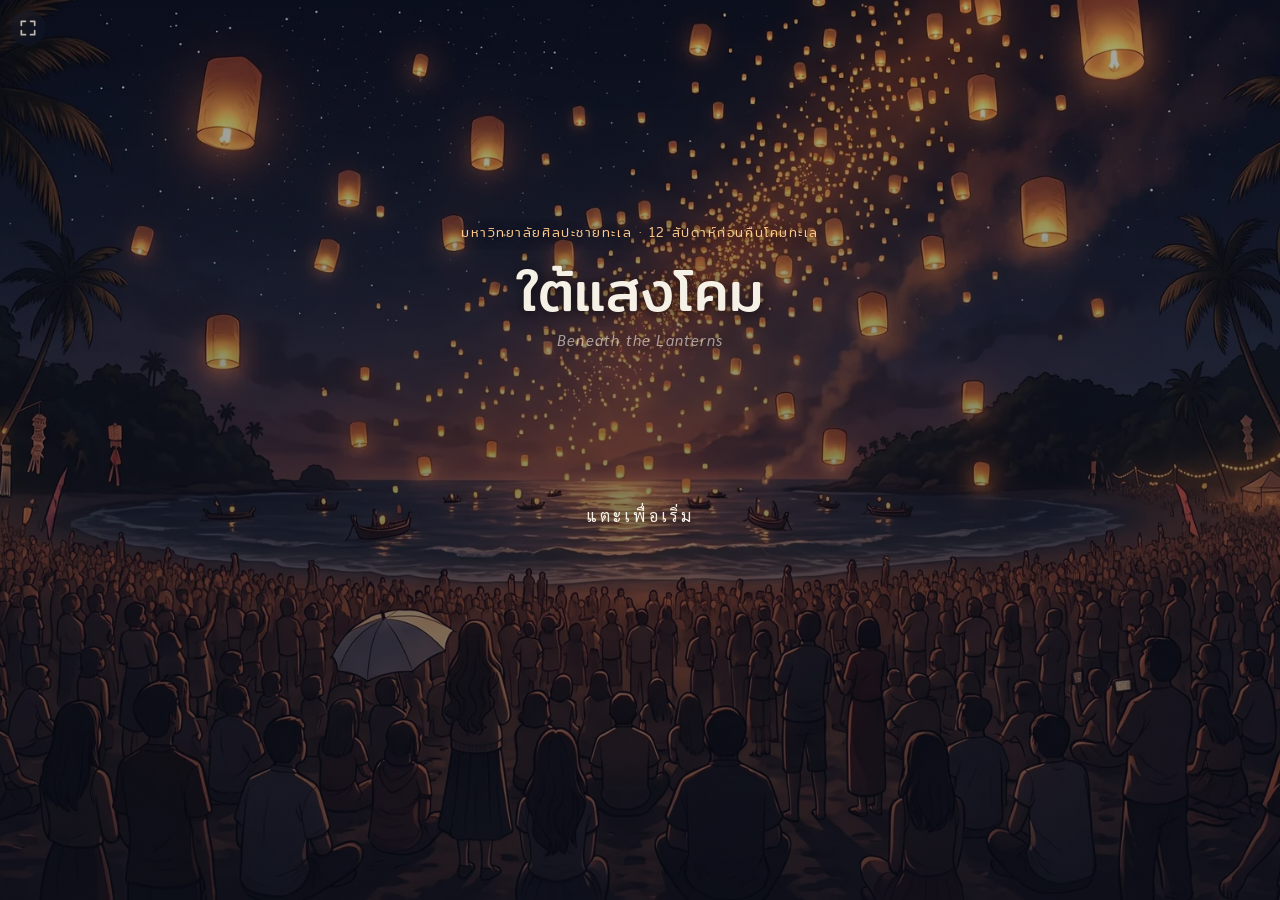
<file: index.html>
<!doctype html>
<html lang="th">
<head>
<meta charset="utf-8">
<meta name="viewport" content="width=device-width,initial-scale=1,viewport-fit=cover">
<meta name="theme-color" content="#141a2b">
<title>ใต้แสงโคม</title>
<link rel="preconnect" href="https://fonts.googleapis.com">
<link rel="preconnect" href="https://fonts.gstatic.com" crossorigin>
<link href="https://fonts.googleapis.com/css2?family=Itim&family=Mitr:wght@300;400;500&family=Sarabun:ital,wght@0,400;0,500;0,600;1,400&display=swap" rel="stylesheet">
<link rel="stylesheet" href="css/style.css">
</head>
<body>
<div id="game">
  <div id="bg" class="layer"></div>
  <div id="sprites" class="layer"></div>
  <div id="cg" class="layer hidden"></div>
  <div id="fx" class="layer"></div>

  <div id="titlecard" class="hidden"></div>

  <div id="textbox" class="hidden">
    <div id="namebox" class="hidden"></div>
    <div id="text"></div>
  </div>
  <div id="choices" class="hidden"></div>

  <div id="quick" class="hidden">
    <button id="q-auto">อัตโนมัติ</button>
    <button id="q-skip">ข้าม</button>
    <button id="q-log">ย้อนอ่าน</button>
    <button id="q-save">บันทึก</button>
    <button id="q-load">โหลด</button>
    <button id="q-menu">เมนู</button>
  </div>

  <div id="planner" class="screen hidden"></div>
  <div id="ending" class="screen hidden"></div>
  <div id="title" class="screen"></div>
  <div id="toast"></div>
</div>

<script src="js/data.js"></script>
<script src="js/parser.js"></script>
<script src="story/main_act1.js"></script>
<script src="story/main_act2.js"></script>
<script src="story/main_act3.js"></script>
<script src="story/route_baibua.js"></script>
<script src="story/route_nina.js"></script>
<script src="story/route_prang.js"></script>
<script src="story/route_mintra.js"></script>
<script src="story/route_fasai.js"></script>
<script src="story/dates.js"></script>
<script src="story/weeks.js"></script>
<script src="story/visits.js"></script>
<script src="story/activities.js"></script>
<script src="story/cram.js"></script>
<script src="js/audio.js"></script>
<script src="js/preload.js"></script>
<script src="js/engine.js"></script>
<script src="js/schedule.js"></script>
<script src="js/ui.js"></script>
</body>
</html>
</file>
<file: css/style.css>
:root {
  --ink: #1d2233;
  --night: #141a2b;
  --paper: #f6f1e6;
  --paper-2: #ebe3d1;
  --sea: #6fa8bf;
  --lantern: #e9a24f;
  --muted: #7b7f8e;
  --fs: 1;
  --body: 'Sarabun', 'Noto Sans Thai', system-ui, sans-serif;
  --head: 'Mitr', 'Sarabun', system-ui, sans-serif;
  --hand: 'Itim', 'Mitr', system-ui, sans-serif;
}
* { box-sizing: border-box; -webkit-tap-highlight-color: transparent; }
html, body { margin: 0; height: 100%; background: #000; overflow: hidden; }
body { font-family: var(--body); color: var(--ink); }
button { font-family: inherit; cursor: pointer; }
.hidden { display: none !important; }

#game { position: fixed; inset: 0; overflow: hidden; background: var(--night); user-select: none; }
.layer { position: absolute; inset: 0; }

#game img { opacity: 0; transition: opacity .35s; }
#game img.ok { opacity: 1; }

/* พื้นหลัง */
#bg img, #cg img { position: absolute; inset: 0; width: 100%; height: 100%; object-fit: cover; }
.bg-ph { position: absolute; inset: 0; }
.ph-label { position: absolute; top: 14px; left: 16px; font: 500 12px var(--head); color: rgba(255,255,255,.75);
  background: rgba(0,0,0,.25); padding: 4px 10px; border-radius: 99px; letter-spacing: .02em; }
#game.ingame .ph-label { top: 56px; }

/* ตัวละคร */
#sprites { pointer-events: none; }
.sprite { position: absolute; bottom: 0; height: 88%; width: min(46vh, 48vw); transform: translateX(-50%);
  transition: left .35s ease, opacity .3s, filter .25s; }
.sprite.enter { opacity: 0; }
.sprite.dim { filter: brightness(.62) saturate(.8); }
.sprite img { position: absolute; bottom: 0; left: 50%; transform: translateX(-50%); height: 100%; width: auto; max-width: none; }
.spr-ph { position: absolute; inset: 0; display: flex; flex-direction: column; align-items: center; justify-content: flex-end; }
.spr-head { width: 34%; aspect-ratio: 1; border-radius: 50%; background: var(--c); opacity: .85; margin-bottom: -4%; z-index: 1; }
.spr-body { width: 64%; height: 58%; border-radius: 46% 46% 0 0; background: linear-gradient(180deg, var(--c), rgba(0,0,0,.35)); opacity: .85; }
.spr-ph span { position: absolute; bottom: 36%; font: 500 15px var(--head); color: #fff; text-shadow: 0 1px 4px rgba(0,0,0,.6); text-align: center; }
.spr-ph small { display: block; font: 400 11px var(--body); opacity: .8; }

/* CG */
#cg { z-index: 2; }
.cg-ph { position: absolute; inset: 0; display: flex; flex-direction: column; align-items: center; justify-content: center; gap: 6px;
  background: radial-gradient(ellipse at 50% 40%, #3a4566, #121626 70%); color: #f6f1e6; }
.cg-ph span { font: 500 12px var(--head); letter-spacing: .15em; opacity: .6; }
.cg-ph b { font: 400 clamp(20px, 4vw, 34px) var(--head); }

/* เอฟเฟกต์ */
#fx { z-index: 3; pointer-events: none; transition: background .6s; }
#fx.dark { background: radial-gradient(ellipse at center, transparent 30%, rgba(5,0,15,.7) 100%); }
#fx.black { background: #000; }
#bg.tint-night img { filter: brightness(.5) saturate(.7); }
#bg.tint-night::after { content: ''; position: absolute; inset: 0; background: linear-gradient(180deg, rgba(12,24,80,.42), rgba(6,10,40,.5)); pointer-events: none; }
#bg.tint-sunset img { filter: sepia(.35) saturate(1.25) brightness(.92); }
#bg.tint-sunset::after { content: ''; position: absolute; inset: 0; background: linear-gradient(180deg, rgba(255,140,60,.18), rgba(120,40,60,.22)); pointer-events: none; }
#fx.night { background: linear-gradient(180deg, rgba(12,22,70,.5), rgba(6,10,40,.58)); }
#fx.night.dark { background: radial-gradient(ellipse at center, rgba(12,22,70,.4) 30%, rgba(5,0,15,.8) 100%); }
#fx.rain::after { content: ''; position: absolute; inset: -50% 0 0; opacity: .45;
  background-image: repeating-linear-gradient(105deg, transparent 0 14px, rgba(220,235,255,.55) 14px 15px, transparent 15px 31px);
  background-size: 120px 120px; animation: rain .35s linear infinite; }
@keyframes rain { to { transform: translate(-24px, 120px); } }
#game.shake { animation: shake .45s; }
@keyframes shake { 20%,60% { transform: translateX(-8px); } 40%,80% { transform: translateX(8px); } }
#game.flash::after { content: ''; position: absolute; inset: 0; background: #fff; z-index: 50; pointer-events: none; animation: flash .5s forwards; }
@keyframes flash { to { opacity: 0; } }

/* การ์ดชื่อช่วง */
#titlecard { position: absolute; inset: 0; z-index: 20; display: flex; align-items: center; justify-content: center; padding: 24px;
  text-align: center; font: 400 clamp(20px, 3.4vw, 30px) var(--head); color: var(--paper); letter-spacing: .04em;
  background: rgba(10,12,22,.55); animation: fadein .5s; }
@keyframes fadein { from { opacity: 0; } }

/* กล่องข้อความ */
#textbox { position: absolute; z-index: 10; left: 50%; transform: translateX(-50%); bottom: max(14px, env(safe-area-inset-bottom));
  width: min(980px, calc(100% - 24px)); min-height: 132px; padding: 26px 26px 20px;
  background: rgba(246,241,230,.94); border-radius: 6px; box-shadow: 0 10px 40px rgba(0,0,0,.35);
  border-top: 3px solid var(--lantern); }
#namebox { position: absolute; top: -17px; left: 20px; padding: 5px 16px; border-radius: 4px;
  background: var(--c, #555); color: #fff; font: 500 calc(15px * var(--fs)) var(--head); letter-spacing: .02em; box-shadow: 0 3px 10px rgba(0,0,0,.25); }
#text { font-size: calc(19px * var(--fs)); line-height: 1.7; white-space: pre-wrap; min-height: 2em; }
#textbox.type-think #text { font-style: italic; color: #4a5068; }
#textbox.type-narr #text { color: #3a3f52; }
#textbox.type-msg { background: rgba(28,34,52,.95); color: #e8ecf5; border-top-color: var(--sea); }
#textbox.type-msg #text { font-family: var(--head); font-weight: 300; }
#textbox.type-msg #namebox { --c: #3c4f73 !important; }
#textbox.type-note { background: #fbf6e3; border-top-color: #b49a62;
  background-image: repeating-linear-gradient(transparent 0 31px, rgba(150,130,90,.18) 31px 32px); }
#textbox.type-note #text { font-style: italic; color: #4a3d22; }
#textbox.type-note #namebox { --c: #8a7445 !important; }

/* ตัวเลือก */
#choices { position: absolute; z-index: 15; inset: 0; display: flex; flex-direction: column; align-items: center; justify-content: center; gap: 12px;
  padding: 70px 18px 180px; background: rgba(10,12,22,.35); }
.choice { width: min(640px, 100%); padding: 14px 20px; border: 0; border-radius: 6px; text-align: left;
  background: rgba(246,241,230,.96); color: var(--ink); font: 500 calc(17px * var(--fs)) var(--body); line-height: 1.5;
  box-shadow: 0 6px 20px rgba(0,0,0,.25); border-left: 4px solid var(--lantern); transition: transform .12s, background .12s; }
.choice:hover, .choice:focus-visible { transform: translateX(4px); background: #fff; outline: none; }

/* แถบเมนูด่วน */
#quick { position: absolute; z-index: 12; top: max(10px, env(safe-area-inset-top)); right: 10px; max-width: calc(100% - 64px); display: flex; gap: 4px; flex-wrap: wrap; justify-content: flex-end; }
#quick button { border: 0; padding: 7px 11px; border-radius: 99px; background: rgba(20,26,43,.6); color: #e9e4d8;
  font: 400 13px var(--head); backdrop-filter: blur(4px); }
#quick button.on { background: var(--lantern); color: var(--night); }

/* ปุ่มเต็มจอ ลอยมุมซ้ายบนทุกหน้า */
#fs-btn { position: absolute; z-index: 45; top: max(10px, env(safe-area-inset-top)); left: max(10px, env(safe-area-inset-left));
  width: 36px; height: 36px; border: 0; border-radius: 50%; padding: 8px; background: rgba(20,26,43,.6); backdrop-filter: blur(4px);
  cursor: pointer; opacity: .8; }
#fs-btn:hover, #fs-btn:focus-visible { opacity: 1; outline: none; }
#fs-btn svg { width: 100%; height: 100%; fill: none; stroke: #e9e4d8; stroke-width: 2; stroke-linecap: round; stroke-linejoin: round; }
.rotate-hint { display: none; margin-top: 18px; font: 300 13px var(--head); opacity: .75; }
@media (orientation: portrait) and (max-width: 640px) { .rotate-hint { display: block; } }

/* หน้าจอเต็ม */
.screen { position: absolute; inset: 0; z-index: 30; overflow-y: auto; }

/* หน้าแรก */
#title { display: flex; align-items: center; justify-content: center; padding: 24px;
  background: radial-gradient(ellipse at 50% 115%, rgba(233,162,79,.45), transparent 55%), linear-gradient(180deg, #0e1424, #1d2a45 60%, #2b3b5a); }
#title::before { content: ''; position: absolute; inset: 0; pointer-events: none; opacity: .5;
  background-image: radial-gradient(1.5px 1.5px at 20% 30%, #fff, transparent), radial-gradient(1px 1px at 70% 20%, #fff, transparent),
  radial-gradient(1.5px 1.5px at 85% 45%, #fff, transparent), radial-gradient(1px 1px at 40% 12%, #fff, transparent),
  radial-gradient(1px 1px at 10% 60%, #fff, transparent), radial-gradient(1.5px 1.5px at 55% 35%, #fff, transparent); }
.title-inner { position: relative; text-align: center; color: var(--paper); max-width: 520px; }
.title-kicker { font: 300 13px var(--head); letter-spacing: .12em; color: var(--lantern); }
.title-main { font: 400 clamp(34px, 7vw, 56px) var(--head); margin: 14px 0 4px; line-height: 1.25; }
.title-sub { font: italic 400 15px var(--body); opacity: .6; letter-spacing: .08em; margin-bottom: 34px; }
.title-menu { display: flex; flex-direction: column; gap: 10px; align-items: stretch; }
.tbtn { border: 1px solid rgba(246,241,230,.3); background: rgba(246,241,230,.06); color: var(--paper);
  padding: 12px 18px; border-radius: 6px; font: 400 16px var(--head); transition: background .15s; }
.tbtn:hover:not(:disabled) { background: rgba(246,241,230,.16); }
.tbtn:disabled { opacity: .35; cursor: default; }
.tbtn.primary { background: var(--lantern); border-color: var(--lantern); color: var(--night); font-weight: 500; }
.tbtn.primary:hover:not(:disabled) { background: #f2b46a; }
#title.pic { background-size: cover; background-position: center; }
#title.pic::before { display: none; }
#title.pic .title-inner { text-shadow: 0 2px 12px rgba(0,0,0,.6); }
#title.pic .tbtn:not(:disabled) { background: rgba(12,16,30,.62); backdrop-filter: blur(4px); -webkit-backdrop-filter: blur(4px); }
#title.pic .tbtn:disabled { background: rgba(12,16,30,.4); }
#title.pic .title-kicker { color: #ffc98a; }
#title .title-menu { transition: opacity .6s ease; }
#title.gate { cursor: pointer; }
#title.gate .title-menu { opacity: 0; pointer-events: none; }
.tap-hint { position: absolute; left: 0; right: 0; top: 62%; font: 400 16px var(--body); letter-spacing: .2em; color: var(--paper); opacity: 0; pointer-events: none; transition: opacity .4s; }
#title.gate .tap-hint { opacity: 1; animation: tapPulse 2.2s ease-in-out infinite; }
@keyframes tapPulse { 0%, 100% { opacity: .35; } 50% { opacity: 1; } }
.title-umbrella { position: absolute; right: 22px; bottom: 18px; width: 46px; opacity: .55; }

/* ตารางสัปดาห์: สมุดจดของภูมิ */
#planner { background: linear-gradient(rgba(10,14,26,.72), rgba(10,14,26,.82)), url(../assets/bg/BG13_night.webp) center/cover, var(--night); }
.pl-book { max-width: 820px; margin: 0 auto; padding: 60px 14px 28px; }
.pl-page { position: relative; background-color: #fbf7ec; color: #2b3045; border-radius: 4px 10px 10px 4px;
  padding: 26px 22px 22px 58px; box-shadow: 0 18px 50px rgba(0,0,0,.55), inset 0 0 0 1px rgba(0,0,0,.05);
  background-image:
    linear-gradient(90deg, transparent 44px, rgba(214,90,90,.55) 44px, rgba(214,90,90,.55) 46px, transparent 46px),
    repeating-linear-gradient(180deg, transparent 0 31px, rgba(111,168,191,.32) 31px 32px);
  background-position: 0 0, 0 14px; }
/* รูสันสมุด */
.pl-page::before { content: ''; position: absolute; left: 14px; top: 20px; bottom: 20px; width: 14px;
  background: radial-gradient(circle at 7px 7px, #2a3048 5px, rgba(0,0,0,.18) 6px, transparent 7px) 0 0 / 14px 46px repeat-y; }
.pl-top { position: relative; display: flex; flex-wrap: wrap; align-items: baseline; gap: 4px 16px; margin-bottom: 14px; }
.pl-tape { position: absolute; top: -40px; right: 30px; width: 110px; height: 30px; background: rgba(233,162,79,.55); transform: rotate(3deg); box-shadow: 0 1px 2px rgba(0,0,0,.15); }
.pl-week { font: 400 26px var(--hand); color: #24304f; }
.pl-week b { font-size: 40px; color: #c0542f; margin-left: 4px; }
.pl-left { font: 400 17px var(--hand); color: #6b6f80; }
.pl-cal { flex-basis: 100%; display: flex; gap: 4px; flex-wrap: wrap; margin-top: 4px; }
.pl-cal span { width: 26px; height: 26px; display: grid; place-items: center; font: 400 13px var(--hand); color: #8a8d9a; border: 1px solid rgba(43,48,69,.18); border-radius: 4px; position: relative; }
.pl-cal span.done { color: rgba(138,141,154,.6); }
.pl-cal span.done::after { content: '✕'; position: absolute; inset: 0; display: grid; place-items: center; color: rgba(192,84,47,.75); font-size: 18px; }
.pl-cal span.now { border: 2px solid #c0542f; color: #c0542f; font-weight: 700; border-radius: 50%; }
.pl-grid { display: grid; grid-template-columns: 1.35fr 1fr; gap: 18px; align-items: start; }
.pl-th { display: grid; grid-template-columns: 112px 1fr; font: 400 13px var(--head); color: #8a8d9a; padding: 0 0 4px; border-bottom: 2px solid #2b3045; }
.pl-row { width: 100%; display: grid; grid-template-columns: 112px 1fr; align-items: center; text-align: left; background: none; border: 0;
  border-bottom: 1px dashed rgba(43,48,69,.25); padding: 12px 0; color: inherit; cursor: pointer; }
.pl-row:hover { background: rgba(233,162,79,.08); }
.pl-when { font: 400 14px var(--head); color: #4a5068; }
.pl-what { font: 400 20px var(--hand); color: #1f3a8a; line-height: 1.2; }
.pl-what small { display: block; font: 400 12px var(--body); color: #8a8d9a; margin-top: 2px; }
.pl-what em { font-style: normal; color: rgba(43,48,69,.35); font-size: 17px; }
.pl-row.girl .pl-what { background: linear-gradient(transparent 55%, color-mix(in srgb, var(--c) 45%, transparent) 55%); display: inline; padding: 0 4px; }
.pl-est { font: 400 15px var(--hand); color: #6b6f80; margin-top: 10px; }
.pl-est em { display: block; color: #c0542f; font-style: normal; }
.pl-side { display: flex; flex-direction: column; gap: 16px; }
.note { padding: 14px 14px 12px; box-shadow: 0 6px 14px rgba(0,0,0,.18); display: flex; flex-direction: column; gap: 7px; }
.note.yellow { background: #fff2a8; transform: rotate(-1.2deg); }
.note.pink { background: #ffd9e1; transform: rotate(1deg); }
.note-h { font: 400 17px var(--hand); color: #3a3a52; margin-bottom: 2px; }
.note .stat { display: grid; grid-template-columns: 70px 1fr 28px; align-items: center; gap: 8px; font: 400 13px var(--head); color: #3a3a52; }
.note .stat .bar { height: 7px; background: rgba(58,58,82,.12); border-radius: 99px; overflow: hidden; }
.note .stat .bar i { display: block; height: 100%; background: #5e93ad; border-radius: 99px; }
.note .stat.energy .bar i { background: #d9893a; }
.note .stat b { text-align: right; font-weight: 500; }
.note .rel { display: grid; grid-template-columns: 10px 1fr auto; align-items: center; gap: 8px; font: 400 14px var(--head); color: #3a3a52; }
.note .rel i { width: 9px; height: 9px; border-radius: 50%; }
.note .rel small { font: 400 15px var(--hand); color: #7a5a68; }
.pl-mood { margin-top: 16px; font: 400 17px var(--hand); color: #5a6280; transform: rotate(-.6deg); padding-left: 4px; }
.pl-go { display: block; margin: 20px 0 0 auto; font: 500 17px var(--head); color: #fbf7ec; background: #c0542f; border: 0; padding: 12px 26px; border-radius: 6px;
  transform: rotate(-1deg); box-shadow: 0 4px 0 #8e3a1e; }
.pl-go:disabled { background: #b9b2a2; box-shadow: 0 4px 0 #8f897b; cursor: not-allowed; }
.pl-go:not(:disabled):active { transform: translateY(3px) rotate(-1deg); box-shadow: 0 1px 0 #8e3a1e; }
@media (max-width: 640px) {
  .pl-page { padding: 22px 14px 18px 44px; background-image:
    linear-gradient(90deg, transparent 32px, rgba(214,90,90,.55) 32px, rgba(214,90,90,.55) 34px, transparent 34px),
    repeating-linear-gradient(180deg, transparent 0 31px, rgba(111,168,191,.32) 31px 32px); }
  .pl-page::before { left: 8px; }
  .pl-grid { grid-template-columns: 1fr; }
  .pl-th, .pl-row { grid-template-columns: 96px 1fr; }
  .pl-cal { gap: 3px; }
  .pl-cal span { width: 20px; height: 22px; font-size: 11px; }
}
/* หน้าต่างเลือกกิจกรรมแบบกระดาษโน้ต */
.modal.paper { background: #fbf7ec; background-image: repeating-linear-gradient(180deg, transparent 0 31px, rgba(111,168,191,.25) 31px 32px); }
.modal.paper .modal-head { background: #c0542f; font-family: var(--hand); font-size: 20px; }
.modal.paper .opt { background: rgba(255,255,255,.75); border-color: rgba(43,48,69,.15); }
.modal.paper .opt b { font: 400 19px var(--hand); color: #1f3a8a; }

/* หน้าต่าง */
.modal-bg { position: absolute; inset: 0; z-index: 60; background: rgba(5,8,16,.6); display: flex; align-items: center; justify-content: center; padding: 16px; }
.modal { width: min(560px, 100%); max-height: 88vh; display: flex; flex-direction: column; background: var(--paper); border-radius: 10px; overflow: hidden; box-shadow: 0 20px 60px rgba(0,0,0,.5); }
.modal-head { display: flex; justify-content: space-between; align-items: center; padding: 14px 18px; background: var(--night); color: var(--paper); font: 400 17px var(--head); }
.modal-x { border: 0; background: none; color: var(--paper); font-size: 18px; }
.modal-body { padding: 16px; overflow-y: auto; display: flex; flex-direction: column; gap: 12px; }
.modal .tbtn { color: var(--ink); border-color: rgba(29,34,51,.2); background: #fff; }
.modal .tbtn:hover:not(:disabled) { background: var(--paper-2); }
.modal .tbtn.primary { background: var(--lantern); color: var(--night); }
.hint { margin: 0; font-size: 14px; color: var(--muted); }
.name-input { font: 400 20px var(--head); padding: 10px 14px; border: 1px solid #c9c0aa; border-radius: 6px; width: 100%; }
.opt-list { display: flex; flex-direction: column; gap: 6px; }
.opt { text-align: left; border: 1px solid #ddd3bd; background: #fff; border-radius: 6px; padding: 10px 14px; display: flex; flex-direction: column; gap: 2px; }
.opt b { font: 500 15px var(--head); }
.opt small { color: var(--muted); font-size: 13px; }
.opt.girl { border-left: 4px solid var(--c); }
.opt:disabled { opacity: .4; }
.save-list { display: flex; flex-direction: column; gap: 8px; }
.save-slot { text-align: left; border: 1px solid #ddd3bd; background: #fff; border-radius: 6px; padding: 10px 14px; display: grid; grid-template-columns: 74px 1fr; gap: 2px 10px; }
.save-slot span { font: 500 13px var(--head); color: var(--lantern); grid-row: span 2; align-self: center; }
.save-slot b { font-weight: 500; font-size: 14px; overflow: hidden; text-overflow: ellipsis; white-space: nowrap; }
.save-slot small { color: var(--muted); font-size: 12px; }
.save-slot.empty b { color: var(--muted); font-weight: 400; }
.log-list { max-height: 60vh; overflow-y: auto; display: flex; flex-direction: column; gap: 8px; }
.log-list p { margin: 0; line-height: 1.6; font-size: 15px; }
.log-list b { color: #6a5530; font-weight: 600; }
.gal-h { margin: 4px 0 0; font: 500 15px var(--head); }
.gal-grid { display: grid; grid-template-columns: repeat(auto-fill, minmax(118px, 1fr)); gap: 8px; }
.gal-item { position: relative; aspect-ratio: 16/9; border: 0; border-radius: 6px; overflow: hidden; background: #2b3550; color: var(--paper); font-size: 12px; display: flex; align-items: flex-end; padding: 6px; }
.gal-item img { position: absolute; inset: 0; width: 100%; height: 100%; object-fit: cover; }
.gal-item span { position: relative; text-shadow: 0 1px 3px #000; }
.gal-item.locked { background: #d9d1bf; color: #8f8670; justify-content: center; align-items: center; }
.end-list { display: flex; flex-direction: column; gap: 4px; }
.end-row { display: grid; grid-template-columns: 52px 1fr auto; gap: 8px; font-size: 14px; padding: 6px 4px; border-bottom: 1px solid #e3dbc8; }
.end-row i { font-style: normal; font: 500 11px var(--head); color: var(--lantern); }
.end-row small { color: var(--muted); }
.end-row.locked span { color: #b0a890; }
.end-row em { grid-column: 2 / -1; font-style: normal; font-size: 12px; color: var(--muted); line-height: 1.5; }
.end-hint { max-width: 520px; margin: 0 auto 16px; padding: 0 16px; font-size: 14px; line-height: 1.7; opacity: .85; }
.end-hint b { display: block; font: 500 12px var(--head); letter-spacing: .08em; color: var(--lantern); margin-bottom: 2px; }
.stat-hint { font: 12px var(--hand), var(--body); color: #8a7a4a; margin: -3px 0 5px; line-height: 1.3; }
.rel-prog { font: 12px var(--hand), var(--body); color: #7a6d55; margin: -2px 0 6px 20px; }
.rel-prog b { font-weight: 400; color: #b0573d; }
.cg-view { position: absolute; inset: 0; z-index: 70; background: #000; }
.cg-view img { width: 100%; height: 100%; object-fit: contain; position: absolute; inset: 0; }
.set-row { display: flex; flex-direction: column; gap: 6px; }
.set-row span { font: 500 14px var(--head); }
.seg { display: flex; gap: 4px; flex-wrap: wrap; }
.seg button { flex: 1; border: 1px solid #d5ccb6; background: #fff; padding: 8px; border-radius: 6px; font-size: 14px; }
.seg button.on { background: var(--night); color: var(--paper); border-color: var(--night); }

/* ฉากจบ */
#ending { display: flex; align-items: center; justify-content: center; padding: 24px; background: rgba(8,10,18,.88); color: var(--paper); animation: fadein 1.2s; }
.end-inner { text-align: center; display: flex; flex-direction: column; gap: 12px; align-items: center; }
.end-type { font: 500 13px var(--head); letter-spacing: .3em; text-transform: uppercase; color: var(--lantern); }
.end-bad .end-type { color: #b9c9d6; }
.end-name { font: 400 clamp(28px, 6vw, 44px) var(--head); margin: 0; }
.end-big { font: 500 clamp(72px, 18vw, 160px) var(--head); line-height: 1; color: var(--lantern); letter-spacing: .02em; margin-bottom: 4px; }
.end-quip { font: 300 16px var(--head); opacity: .85; margin: -4px 0 14px; }
.end-count { opacity: .6; margin: 0 0 12px; }

#toast { position: absolute; z-index: 80; left: 50%; top: 58px; transform: translate(-50%, -12px); opacity: 0; pointer-events: none;
  background: rgba(20,26,43,.88); color: var(--paper); padding: 8px 16px; border-radius: 99px; font: 400 14px var(--head); transition: .25s; white-space: nowrap; }
#toast.show { opacity: 1; transform: translate(-50%, 0); }

@media (max-width: 640px) {
  #textbox { padding: 22px 16px 16px; min-height: 120px; }
  #text { font-size: calc(17px * var(--fs)); }
  .sprite { height: 70%; width: 62vw; }
  #quick button { padding: 6px 9px; font-size: 12px; }
  .pl-slots { grid-template-columns: 1fr; }
}
@media (prefers-reduced-motion: reduce) {
  #fx.rain::after, #game.shake { animation: none; }
}

/* มือถือแนวนอน (จอเตี้ย): กล่องข้อความเล็กลง ไม่บังภาพ */
@media (max-height: 500px) {
  #textbox { min-height: 78px; padding: 15px 18px 9px; bottom: max(6px, env(safe-area-inset-bottom)); width: min(980px, calc(100% - 16px)); }
  #namebox { top: -13px; left: 14px; padding: 3px 11px; font-size: calc(12.5px * var(--fs)); }
  #text { font-size: calc(15px * var(--fs)); line-height: 1.5; min-height: 1.5em; }
  #quick button { padding: 5px 9px; font-size: 11.5px; }
}
@media (max-height: 500px) {
  /* ตัวละครใหญ่ขึ้นและยกขึ้น ขาที่ถูกกล่องข้อความบังอยู่แล้วเลื่อนลงพ้นจอแทน */
  .sprite { height: 104%; bottom: -14%; width: min(52vh, 40vw); }
}
@media (max-height: 500px) {
  /* ตัวเลือก: เตี้ยลงให้ 4–5 ข้อพอดีจอ ไม่ล้นทับกล่องข้อความ */
  #choices { gap: 6px; padding: 50px 18px 100px; justify-content: safe center; overflow-y: auto; }
  .choice { padding: 8px 16px; font-size: calc(15px * var(--fs)); line-height: 1.35; }
  /* หน้าแรก */
  .title-main { font-size: 40px; margin: 6px 0 2px; }
  .title-sub { font-size: 13px; margin-bottom: 14px; }
  .title-menu { gap: 6px; }
  .tbtn { padding: 8px 16px; font-size: 15px; }
  /* สมุดวางแผน */
  .pl-book { padding: 48px 12px 16px; }
  .pl-page { padding-top: 18px; padding-bottom: 16px; }
  .pl-week { font-size: 21px; }
  .pl-week b { font-size: 30px; }
  .pl-left { font-size: 15px; }
  .pl-cal span { width: 22px; height: 22px; font-size: 11px; }
  .pl-row { padding: 7px 0; }
  .pl-what { font-size: 17px; }
  .pl-side { gap: 10px; }
  .note { padding: 10px 12px 9px; gap: 5px; }
  /* หน้าต่างเมนู */
  .modal { max-height: 94vh; }
  .modal-head { padding: 9px 16px; }
  .modal-body { padding: 10px 14px; gap: 8px; }
  /* ฉากจบ */
  #ending { padding: 12px 24px; overflow-y: auto; }
  .end-big { font-size: 64px; }
  .end-name { font-size: 26px; }
}
</file>
